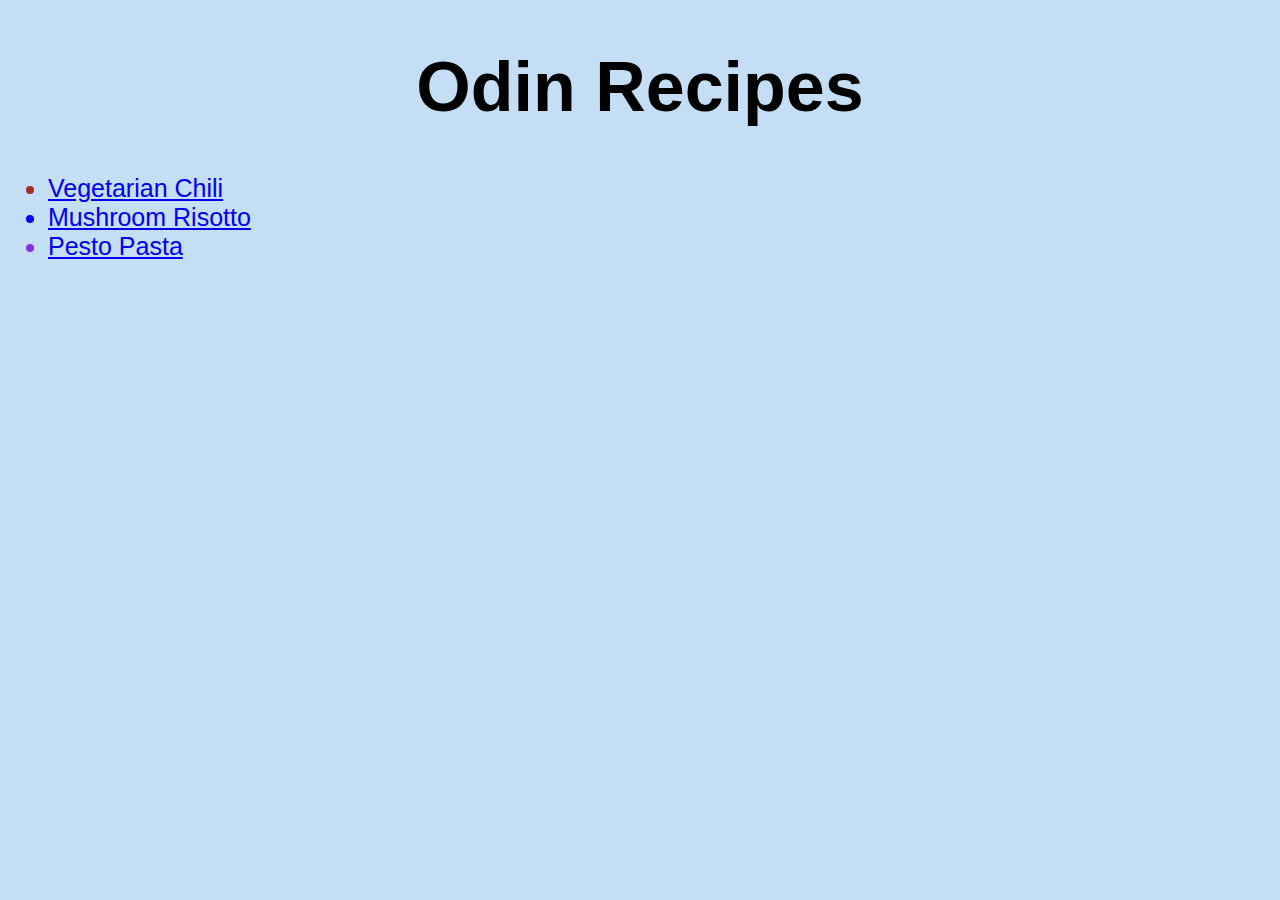
<file: index.html>
<!DOCTYPE html>
<html>
    <head>
        <link rel="stylesheet" href="./style.css">
        <meta charset="utf-8">
        <title>Odin Recipes!</title>
    </head>

    <body>
        <h1 class="ruby">Odin Recipes</h1>

        <ul>
            <li class="amber"> <a href="./recipes/vegchili.html">Vegetarian Chili</a> </li>
            <li class="sapphire"> <a href="./recipes/mushris.html">Mushroom Risotto</a> </li>
            <li class="onyx"> <a href="./recipes/pestopasta.html">Pesto Pasta</a> </li>
        
        </ul>
        
    </body>

</html>
</file>
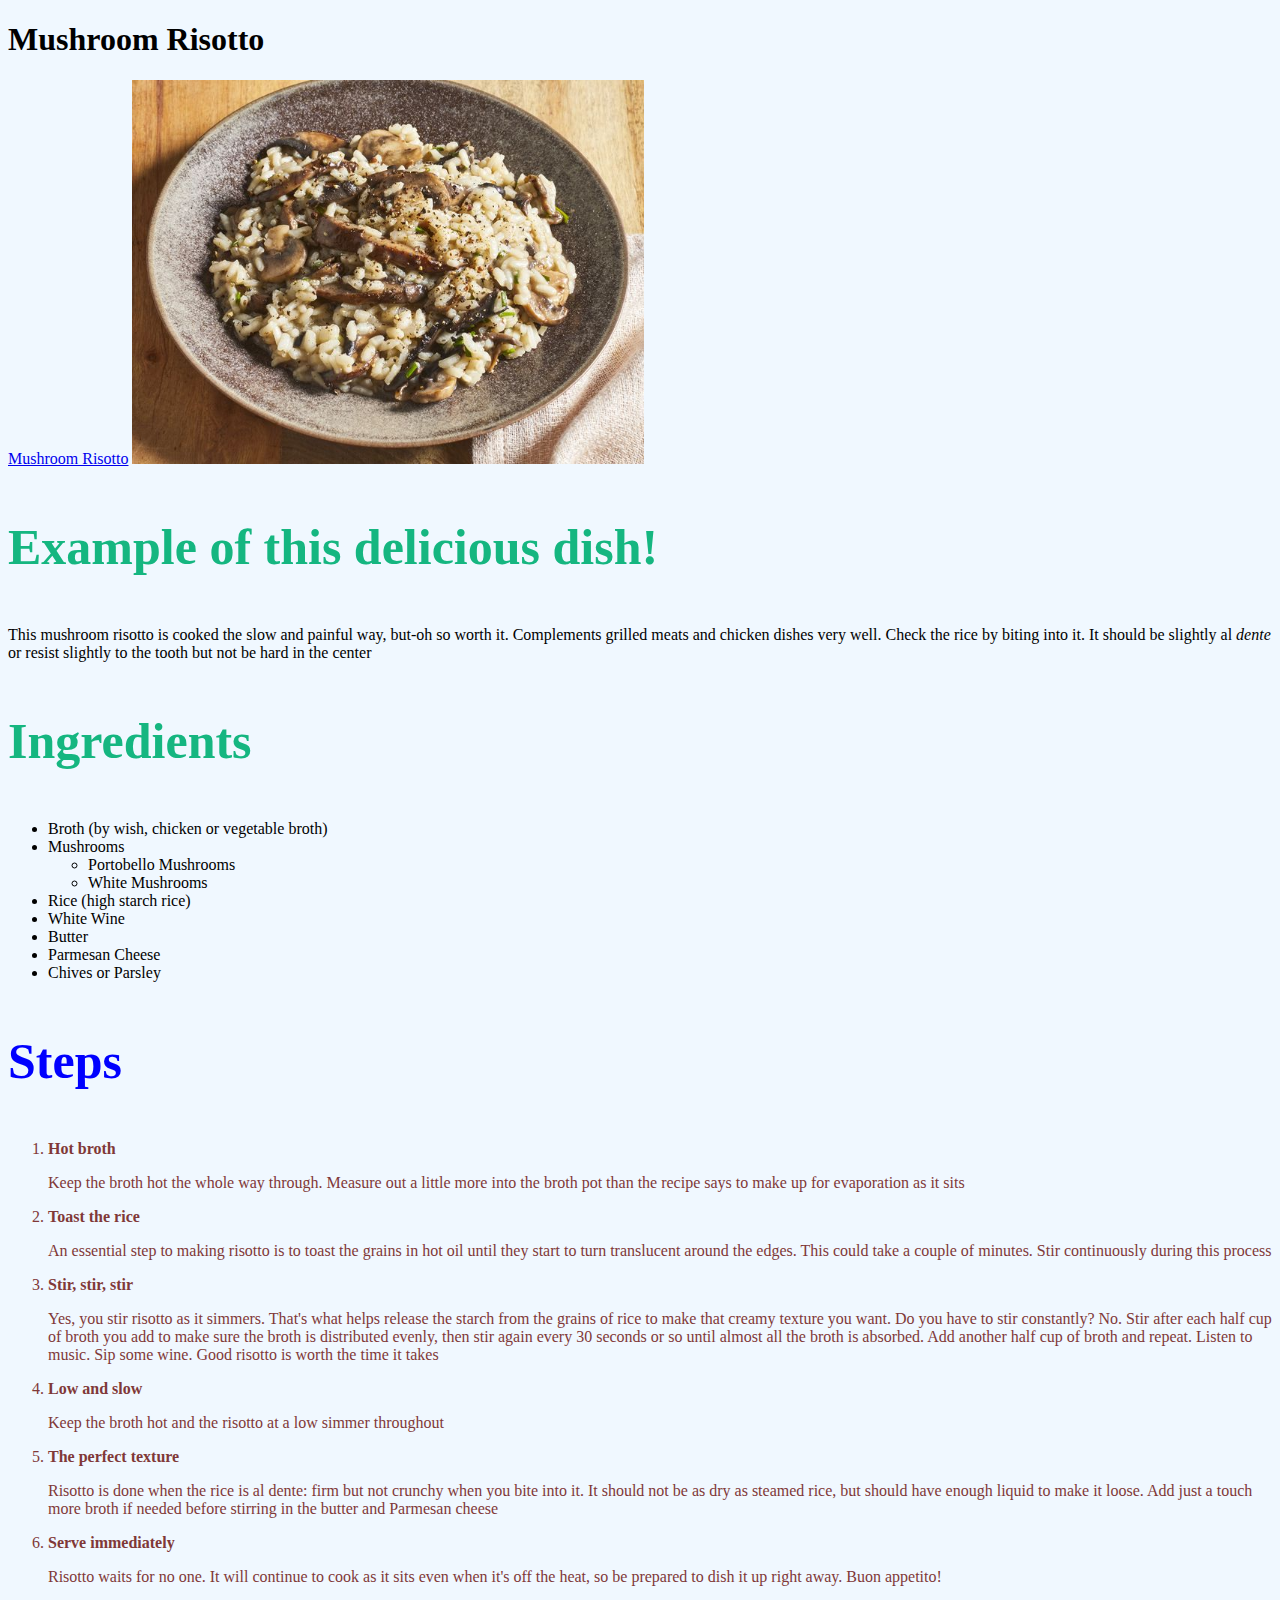
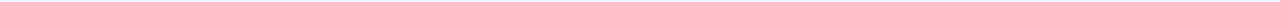
<file: recipes/mushris.html>
<!DOCTYPE html>
<html>
    <head>
        <link rel="stylesheet" href="./mushrisstyle.css">
        <meta charset="utf-8">
        <title>Mushroom Risotto Recipe!</title>
    </head>

    <body>
        <h1>Mushroom Risotto</h1>
        <a href="https://www.allrecipes.com/recipe/85389/gourmet-mushroom-risotto/">Mushroom Risotto</a>
        <img src="../img/mushris.jpg" alt="Gourmet Mushroom Risotto" height="auto" width="512">
        <h3>Example of this delicious dish!</h3>
        <p>This mushroom risotto is cooked the slow and painful way, but-oh so worth it. Complements grilled meats and chicken dishes very well. Check the rice by biting into it. It should be slightly al <em>dente</em> or resist slightly to the tooth but not be hard in the center</p>

        <h3>Ingredients</h3>
            <ul>
                <li>Broth (by wish, chicken or vegetable broth)</li>
                <li>Mushrooms <ul> <li>Portobello Mushrooms</li>
                     <li>White Mushrooms</li>
                </ul> </li>
                <li>Rice (high starch rice)</li>
                <li>White Wine</li>
                <li>Butter</li>
                <li>Parmesan Cheese</li>
                <li>Chives or Parsley</li>
            
            </ul>
            <h3 class="amber">Steps</h3>
                <ol><li class="sapphire"> <strong>Hot broth</strong> <p>Keep the broth hot the whole way through. Measure out a little more into the broth pot than the recipe says to make up for evaporation as it sits</p> </li>
                    <li class="sapphire"> <strong>Toast the rice</strong> <p>An essential step to making risotto is to toast the grains in hot oil until they start to turn translucent around the edges. This could take a couple of minutes. Stir continuously during this process</p> </li>
                    <li class="sapphire"> <strong>Stir, stir, stir</strong> <p>Yes, you stir risotto as it simmers. That's what helps release the starch from the grains of rice to make that creamy texture you want. Do you have to stir constantly? No. Stir after each half cup of broth you add to make sure the broth is distributed evenly, then stir again every 30 seconds or so until almost all the broth is absorbed. Add another half cup of broth and repeat. Listen to music. Sip some wine. Good risotto is worth the time it takes</p></li>
                    <li class="sapphire"> <strong>Low and slow</strong> <p>Keep the broth hot and the risotto at a low simmer throughout</p></li>
                    <li class="sapphire"> <strong>The perfect texture</strong> <p>Risotto is done when the rice is al dente: firm but not crunchy when you bite into it. It should not be as dry as steamed rice, but should have enough liquid to make it loose. Add just a touch more broth if needed before stirring in the butter and Parmesan cheese</p></li>
                    <li class="sapphire"> <strong>Serve immediately</strong> <p>Risotto waits for no one. It will continue to cook as it sits even when it's off the heat, so be prepared to dish it up right away. Buon appetito!</p></li>
                </ol>



    </body>
</file>
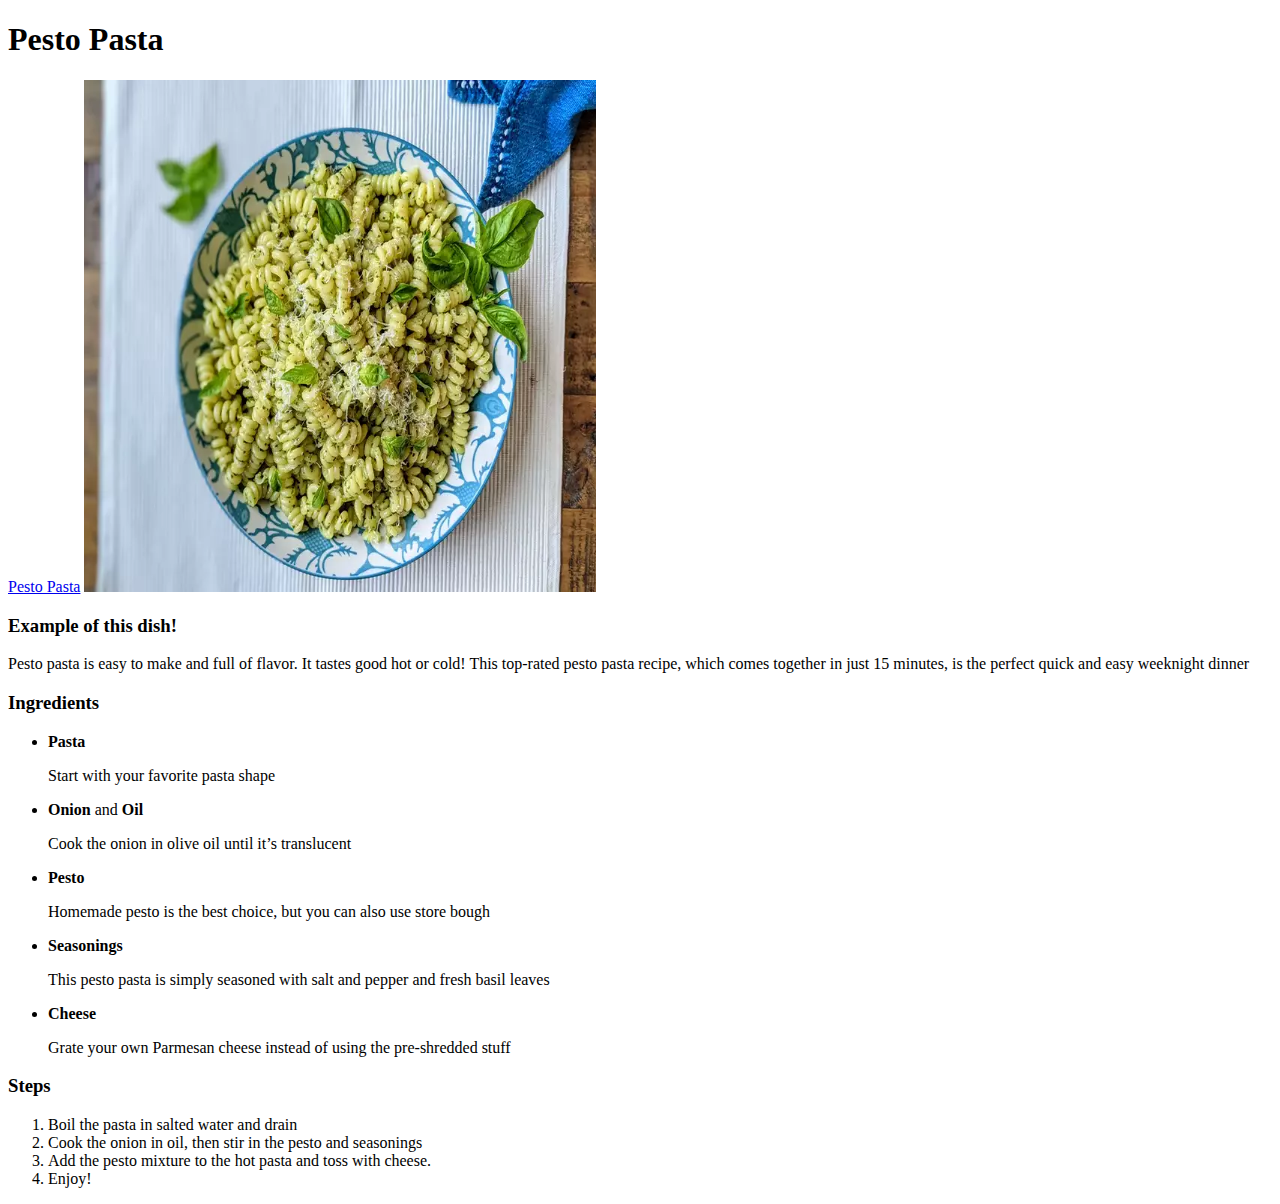
<file: recipes/pestopasta.html>
<!DOCTYPE html>
<html>
    <head>
        <meta charset="utf-8">
        <title>Odin Recipes!</title>
    </head>

    <body>
        <h1>Pesto Pasta</h1>
        <a href="https://www.allrecipes.com/recipe/11887/pesto-pasta/">Pesto Pasta</a>
        <img src="../img/pastapesto.jpg" alt="Pasta Pesto with Basil leaves" height="512" width="512" >
        <h3>Example of this dish!</h3>
        <p>Pesto pasta is easy to make and full of flavor. It tastes good hot or cold! This top-rated pesto pasta recipe, which comes together in just 15 minutes, is the perfect quick and easy weeknight dinner</p>

        <h3>Ingredients</h3>
                <ul> 
                    <li> <strong>Pasta</strong> <p>Start with your favorite pasta shape</p></li>
                    <li> <strong>Onion</strong> and <strong>Oil</strong> <p>Cook the onion in olive oil until it’s translucent</p></li>
                    <li> <strong>Pesto</strong> <p>Homemade pesto is the best choice, but you can also use store bough</p></li>
                    <li> <strong>Seasonings</strong> <p>This pesto pasta is simply seasoned with salt and pepper and fresh basil leaves</p></li>
                    <li> <strong>Cheese</strong> <p>Grate your own Parmesan cheese instead of using the pre-shredded stuff</p></li>
                </ul>

        <h3>Steps</h3>
                <ol>
                    <li>Boil the pasta in salted water and drain</li>
                    <li>Cook the onion in oil, then stir in the pesto and seasonings</li>
                    <li>Add the pesto mixture to the hot pasta and toss with cheese.</li>
                    <li>Enjoy!</li>
                    
                </ol>



    </body>
</file>
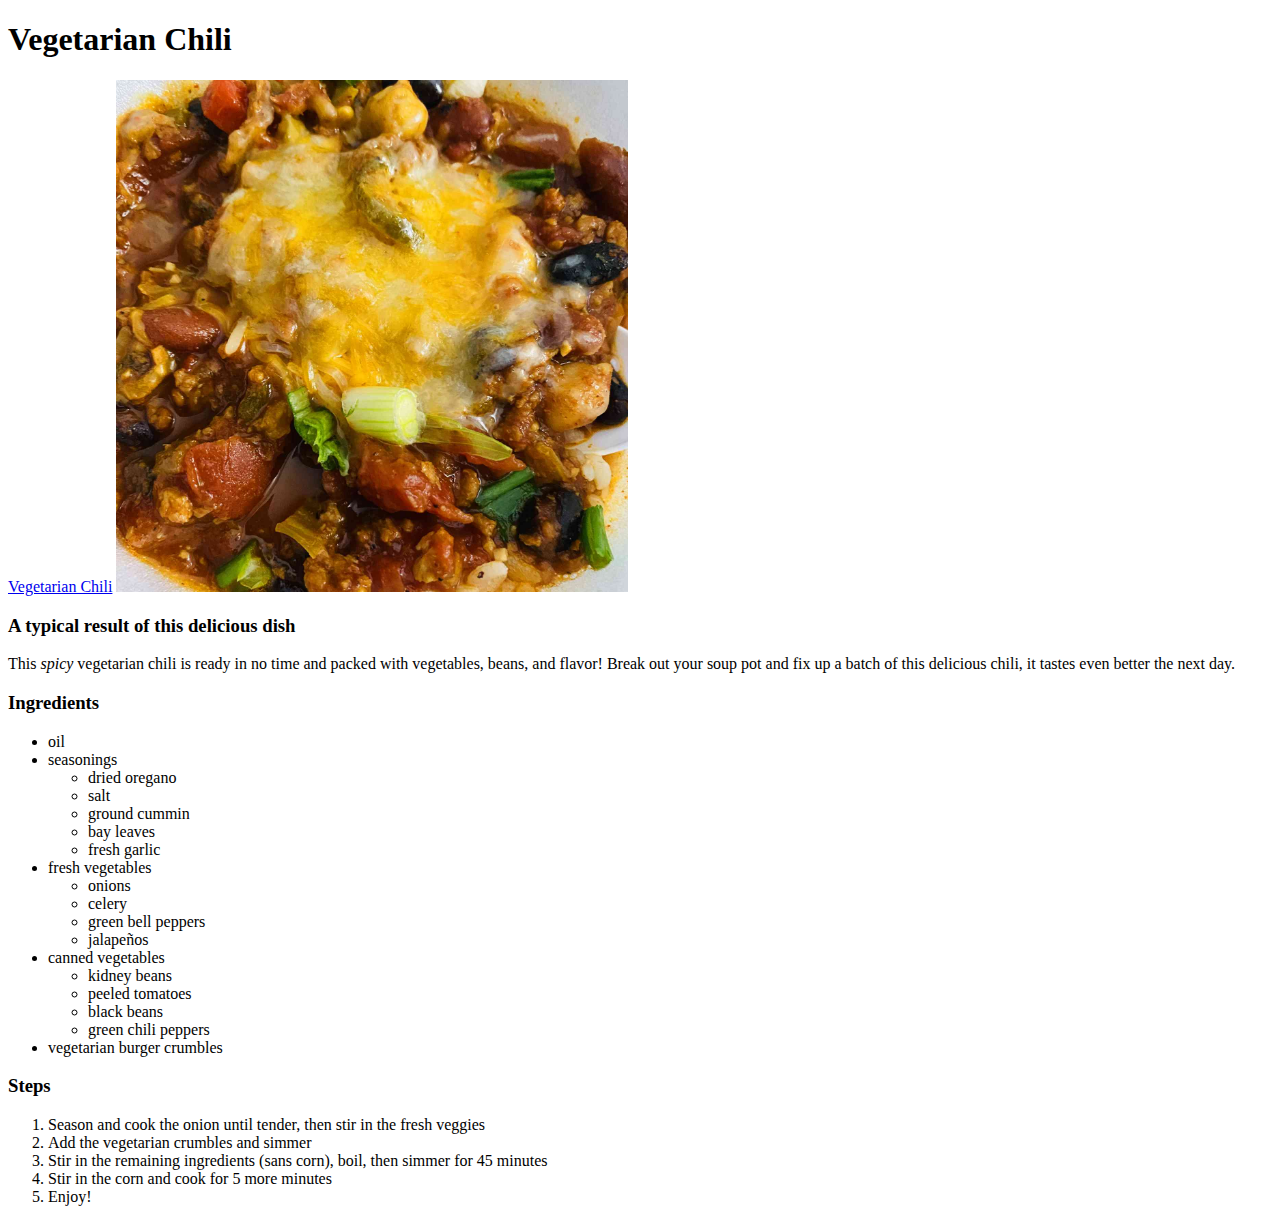
<file: recipes/vegchili.html>
<!DOCTYPE html>
<html>
    <head>
        <meta charset="utf-8">
        <title>Odin Recipes!</title>
    </head>

    <body>
        <h1>Vegetarian Chili</h1>
        <a href="https://www.allrecipes.com/recipe/72508/the-best-vegetarian-chili-in-the-world/ ">Vegetarian Chili</a>
        <img src="../img/vegchili.jpg" alt="Vegetarian Chili Photo" height="512" width="512">
        <h3>A typical result of this delicious dish</h3>
        <p>This <em>spicy</em> vegetarian chili is ready in no time and packed with vegetables, beans, and flavor! Break out your soup pot and fix up a batch of this delicious chili, it tastes even better the next day.</p>

    <h3>Ingredients</h3>
        <ul>
            <li>oil</li>
            <li>seasonings 
                <ul><li>dried oregano</li>
                    <li>salt</li>
                    <li>ground cummin</li>
                    <li>bay leaves</li>
                    <li>fresh garlic</li>
            </ul> </li>

            <li>fresh vegetables
                 <ul> <li>onions</li>
                    <li>celery</li>
                    <li>green bell peppers</li>
                    <li>jalapeños</li>

            </ul> </li>
            <li>canned vegetables
                <ul>
                    <li>kidney beans</li>
                    <li>peeled tomatoes</li>
                    <li>black beans</li>
                    <li>green chili peppers</li>
                </ul>
            </li>
            <li>vegetarian burger crumbles</li>
        </ul>
        <h3>Steps</h3>
        <ol>
            <li>Season and cook the onion until tender, then stir in the fresh veggies</li>
            <li>Add the vegetarian crumbles and simmer</li>
            <li>Stir in the remaining ingredients (sans corn), boil, then simmer for 45 minutes</li>
            <li>Stir in the corn and cook for 5 more minutes</li>
            <li>Enjoy!</li>



        </ol>
        

    </body>




</html>
</file>
<file: style.css>
* {
    background-color: rgb(196, 222, 245);
    font-family: 'Segoe UI', Tahoma, Geneva, Verdana, sans-serif;
    font-size: 25px;
}
.ruby {
text-align: center;
font-size: 70px;
}
.amber {
    color: brown;
}
.sapphire {
    color: blue;
}
.onyx {
    color: blueviolet;
}
</file>
<file: recipes/mushrisstyle.css>
* {
    font-family: Georgia, 'Times New Roman', Times, serif;
    background-color: aliceblue;
}

h3 {
    font-size: 50px;
    color: rgb(21, 182, 128);
    }
.amber {
    color: blue;
}
.sapphire {
    color: rgb(128, 56, 56);
}
</file>
